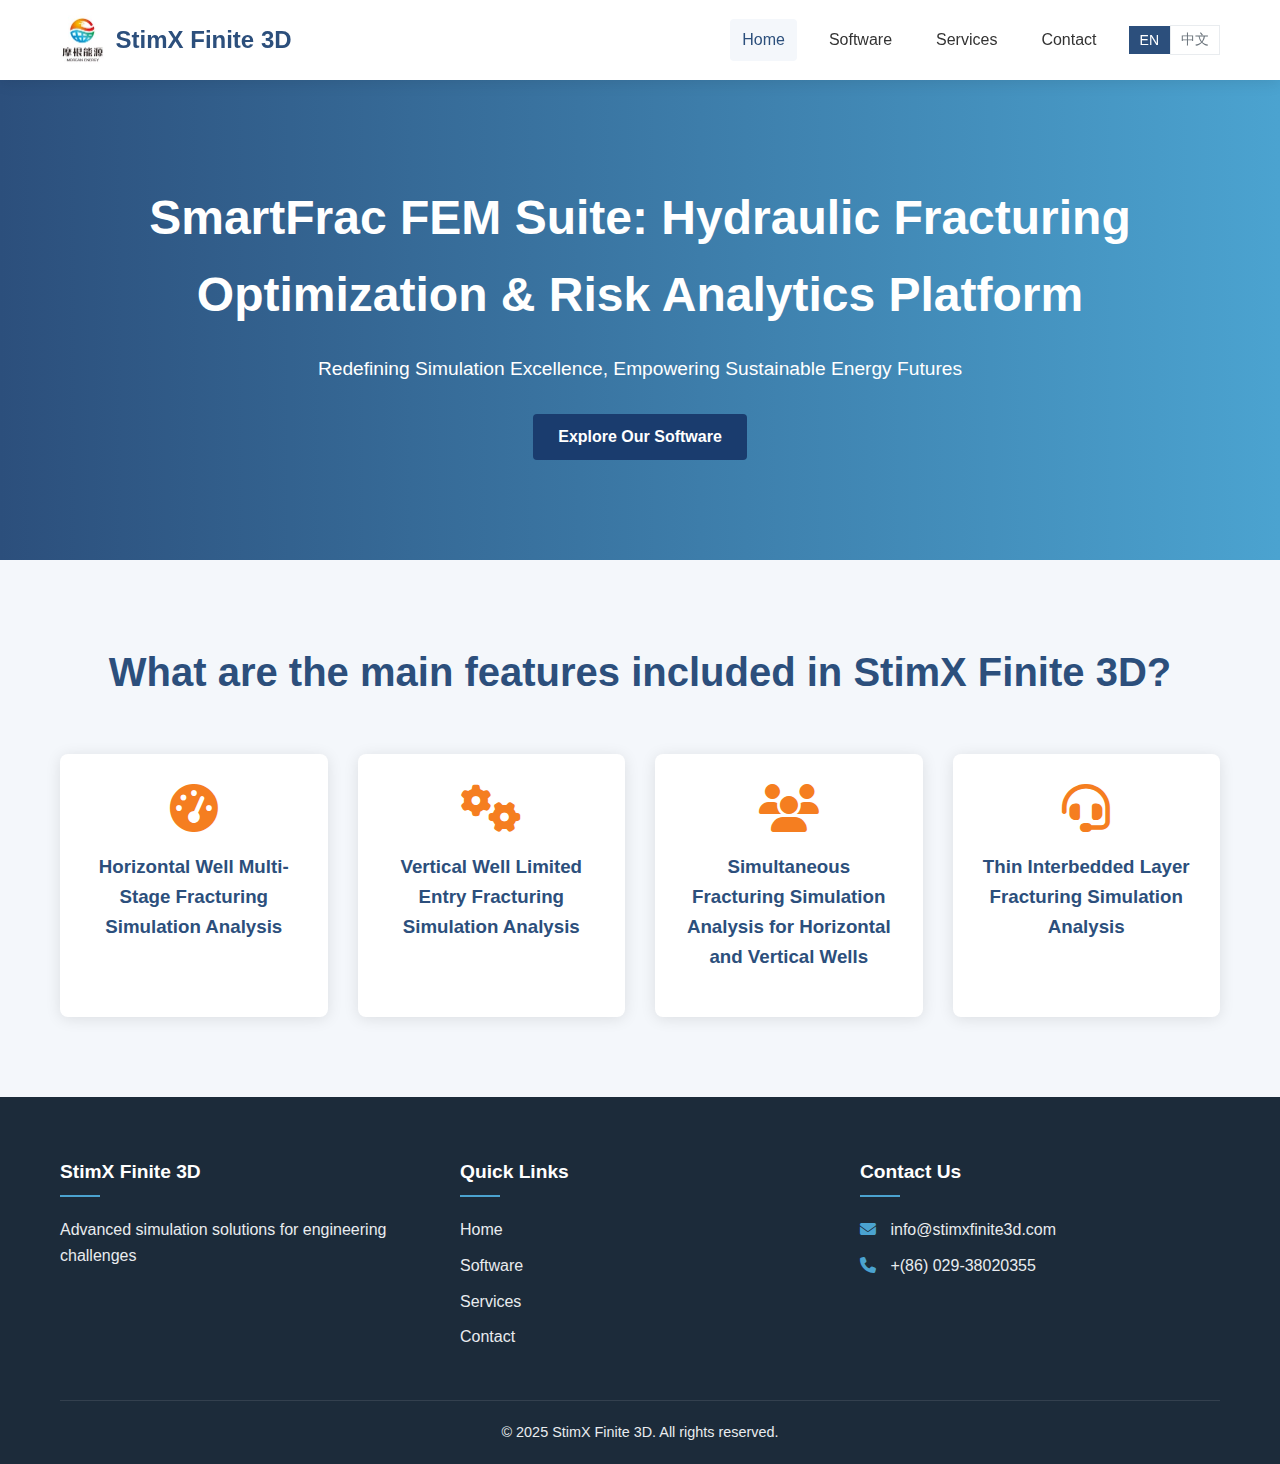
<file: index.html>
<!DOCTYPE html>
<html lang="en">
<head>
    <meta charset="UTF-8">
    <meta name="viewport" content="width=device-width, initial-scale=1.0">
    <title data-lang="en">StimX Finite 3D - Home</title>
    <title data-lang="zh">StimX Finite 3D - 首页</title>
    <link rel="stylesheet" href="css/style.css">
    <link rel="stylesheet" href="https://cdnjs.cloudflare.com/ajax/libs/font-awesome/6.4.0/css/all.min.css">
</head>
<body>
    <header>
        <div class="container">
            <div class="logo">
                <a href="index.html">
                    <img src="images/logo.png" alt="StimX Finite 3D" class="logo-img">
                    <span class="logo-text">StimX Finite 3D</span>
                </a>
            </div>
            <nav>
                <div class="mobile-menu-btn">
                    <i class="fa fa-bars"></i>
                </div>
                <ul class="nav-menu">
                    <li><a href="index.html" class="active" data-lang="en">Home</a><a href="index.html" class="active" data-lang="zh">首页</a></li>
                    <li><a href="software.html" data-lang="en">Software</a><a href="software.html" data-lang="zh">软件</a></li>
                    <li><a href="services.html" data-lang="en">Services</a><a href="services.html" data-lang="zh">服务</a></li>
                    <li><a href="contact.html" data-lang="en">Contact</a><a href="contact.html" data-lang="zh">联系我们</a></li>
                </ul>
                <div class="language-selector">
                    <button id="lang-en" class="lang-btn active">EN</button>
                    <button id="lang-zh" class="lang-btn">中文</button>
                </div>
            </nav>
        </div>
    </header>

    <section class="hero">
        <div class="container">
            <h1 data-lang="en">SmartFrac FEM Suite: Hydraulic Fracturing Optimization & Risk Analytics Platform</h1>
            <h1 data-lang="zh">基于有限元方法的水力压裂优化设计与风险分析系统</h1>
            <p data-lang="en">Redefining Simulation Excellence, Empowering Sustainable Energy Futures</p>
            <p data-lang="zh">智创仿真新维度，赋能能源新未来</p>
            <a href="software.html" class="btn primary-btn" data-lang="en">Explore Our Software</a>
            <a href="software.html" class="btn primary-btn" data-lang="zh">探索我们的软件</a>
        </div>
    </section>

    <section class="features">
        <div class="container">
            <h2 data-lang="en">What are the main features included in StimX Finite 3D?</h2>
            <h2 data-lang="zh">StimX Finite 3D包含哪些主要功能?</h2>
            <div class="feature-grid">
                <div class="feature-card">
                    <i class="fas fa-tachometer-alt"></i>
                    <h3 data-lang="en">Horizontal Well Multi-Stage Fracturing Simulation Analysis</h3>
                    <h3 data-lang="zh">水平井分段压裂模拟分析</h3>
                   
                </div>
                <div class="feature-card">
                    <i class="fas fa-cogs"></i>
                    <h3 data-lang="en">Vertical Well Limited Entry Fracturing Simulation Analysis</h3>
                    <h3 data-lang="zh">直井限流压裂模拟分析</h3>
                 
                </div>
                <div class="feature-card">
                    <i class="fas fa-users"></i>
                    <h3 data-lang="en">Simultaneous Fracturing Simulation Analysis for Horizontal and Vertical Wells</h3>
                    <h3 data-lang="zh">水平井、直井同步压裂模拟分析</h3>
                  
                </div>
                <div class="feature-card">
                    <i class="fas fa-headset"></i>
                    <h3 data-lang="en">Thin Interbedded Layer Fracturing Simulation Analysis</h3>
                    <h3 data-lang="zh">薄互层压裂模拟分析</h3>
                  
                </div>
            </div>
        </div>
    </section>

    <footer>
        <div class="container">
            <div class="footer-content">
                <div class="footer-column">
                    <h4 data-lang="en">StimX Finite 3D</h4>
                    <h4 data-lang="zh">StimX Finite 3D</h4>
                    <p data-lang="en">Advanced simulation solutions for engineering challenges</p>
                    <p data-lang="zh">为工程挑战提供先进的模拟解决方案</p>
                </div>
                <div class="footer-column">
                    <h4 data-lang="en">Quick Links</h4>
                    <h4 data-lang="zh">快速链接</h4>
                    <ul>
                        <li><a href="index.html" data-lang="en">Home</a><a href="index.html" data-lang="zh">首页</a></li>
                        <li><a href="software.html" data-lang="en">Software</a><a href="software.html" data-lang="zh">软件</a></li>
                        <li><a href="services.html" data-lang="en">Services</a><a href="services.html" data-lang="zh">服务</a></li>
                        <li><a href="contact.html" data-lang="en">Contact</a><a href="contact.html" data-lang="zh">联系我们</a></li>
                    </ul>
                </div>
                <div class="footer-column">
                    <h4 data-lang="en">Contact Us</h4>
                    <h4 data-lang="zh">联系我们</h4>
                    <p><i class="fas fa-envelope"></i> info@stimxfinite3d.com</p>
                    <p><i class="fas fa-phone"></i> +(86) 029-38020355</p>
                </div>
            </div>
            <div class="copyright">
                <p data-lang="en">&copy; 2025 StimX Finite 3D. All rights reserved.</p>
                <p data-lang="zh">&copy; 2025 StimX Finite 3D. 保留所有权利，备案号：陕ICP备2022012094号。</p>
            </div>
        </div>
    </footer>

    <script src="js/script.js"></script>
</body>
</html>
</file>
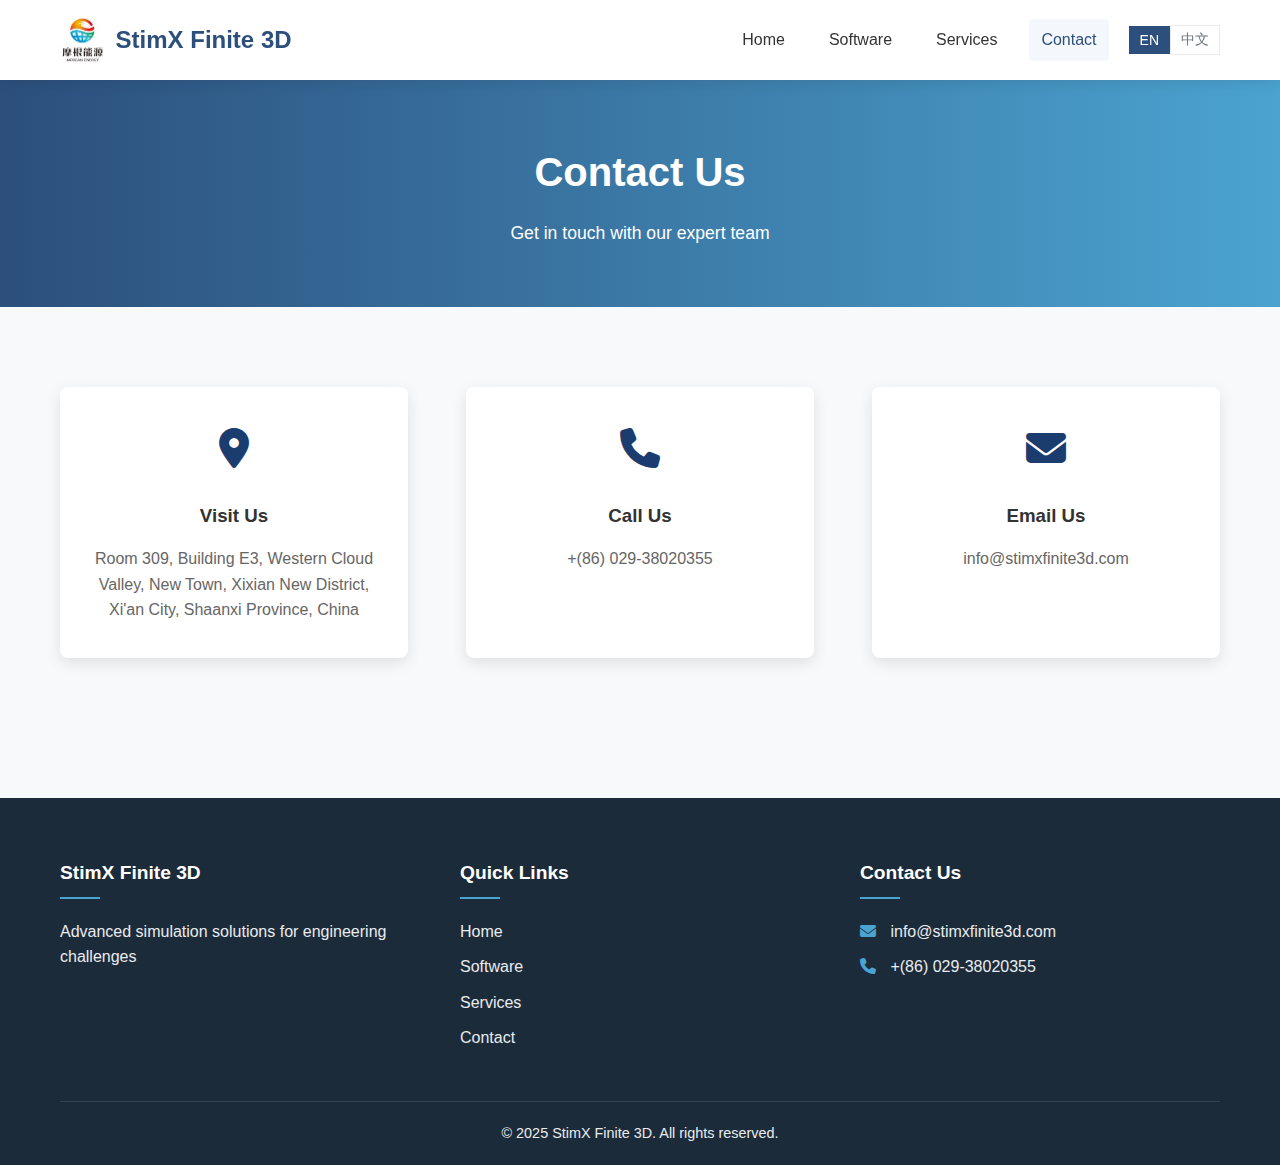
<file: contact.html>
<!DOCTYPE html>
<html lang="en">
<head>
    <meta charset="UTF-8">
    <meta name="viewport" content="width=device-width, initial-scale=1.0">
    <title data-lang="en">StimX Finite 3D - Contact</title>
    <title data-lang="zh">StimX Finite 3D - 联系我们</title>
    <link rel="stylesheet" href="css/style.css">
    <link rel="stylesheet" href="https://cdnjs.cloudflare.com/ajax/libs/font-awesome/6.4.0/css/all.min.css">
</head>
<body>
    <header>
        <div class="container">
            <div class="logo">
                <a href="index.html">
                    <img src="images/logo.png" alt="StimX Finite 3D" class="logo-img">
                    <span class="logo-text">StimX Finite 3D</span>
                </a>
            </div>
            <nav>
                <div class="mobile-menu-btn">
                    <i class="fa fa-bars"></i>
                </div>
                <ul class="nav-menu">
                    <li><a href="index.html" data-lang="en">Home</a><a href="index.html" data-lang="zh">首页</a></li>
                    <li><a href="software.html" data-lang="en">Software</a><a href="software.html" data-lang="zh">软件</a></li>
                    <li><a href="services.html" data-lang="en">Services</a><a href="services.html" data-lang="zh">服务</a></li>
                    <li><a href="contact.html" class="active" data-lang="en">Contact</a><a href="contact.html" class="active" data-lang="zh">联系我们</a></li>
                </ul>
                <div class="language-selector">
                    <button id="lang-en" class="lang-btn active">EN</button>
                    <button id="lang-zh" class="lang-btn">中文</button>
                </div>
            </nav>
        </div>
    </header>

    <section class="page-banner">
        <div class="container">
            <h1 data-lang="en">Contact Us</h1>
            <h1 data-lang="zh">联系我们</h1>
            <p data-lang="en">Get in touch with our expert team</p>
            <p data-lang="zh">与我们的专家团队取得联系</p>
        </div>
    </section>

    <section class="contact-simplified">
        <div class="container">
            <div class="contact-cards">
                <div class="contact-card">
                    <div class="icon">
                        <i class="fas fa-map-marker-alt"></i>
                    </div>
                    <h3 data-lang="en">Visit Us</h3>
                    <h3 data-lang="zh">访问我们</h3>
                    <p data-lang="en">Room 309, Building E3, Western Cloud Valley, New Town, Xixian New District, Xi'an City, Shaanxi Province, China</p>
                    <p data-lang="zh">陕西省西安市西咸新区新城西部云谷E3楼309室</p>
                </div>
                
                <div class="contact-card">
                    <div class="icon">
                        <i class="fas fa-phone"></i>
                    </div>
                    <h3 data-lang="en">Call Us</h3>
                    <h3 data-lang="zh">致电我们</h3>
                    <p>+(86) 029-38020355</p>
                </div>
                
                <div class="contact-card">
                    <div class="icon">
                        <i class="fas fa-envelope"></i>
                    </div>
                    <h3 data-lang="en">Email Us</h3>
                    <h3 data-lang="zh">电邮我们</h3>
                    <p>info@stimxfinite3d.com</p>
                </div>
            </div>
            
            
        </div>
    </section>
    
    

    <footer>
        <div class="container">
            <div class="footer-content">
                <div class="footer-column">
                    <h4 data-lang="en">StimX Finite 3D</h4>
                    <h4 data-lang="zh">StimX Finite 3D</h4>
                    <p data-lang="en">Advanced simulation solutions for engineering challenges</p>
                    <p data-lang="zh">为工程挑战提供先进的模拟解决方案</p>
                </div>
                <div class="footer-column">
                    <h4 data-lang="en">Quick Links</h4>
                    <h4 data-lang="zh">快速链接</h4>
                    <ul>
                        <li><a href="index.html" data-lang="en">Home</a><a href="index.html" data-lang="zh">首页</a></li>
                        <li><a href="software.html" data-lang="en">Software</a><a href="software.html" data-lang="zh">软件</a></li>
                        <li><a href="services.html" data-lang="en">Services</a><a href="services.html" data-lang="zh">服务</a></li>
                        <li><a href="contact.html" data-lang="en">Contact</a><a href="contact.html" data-lang="zh">联系我们</a></li>
                    </ul>
                </div>
                <div class="footer-column">
                    <h4 data-lang="en">Contact Us</h4>
                    <h4 data-lang="zh">联系我们</h4>
                    <p><i class="fas fa-envelope"></i> info@stimxfinite3d.com</p>
                    <p><i class="fas fa-phone"></i> +(86) 029-38020355</p>
                </div>
            </div>
            <div class="copyright">
                <p data-lang="en">&copy; 2025 StimX Finite 3D. All rights reserved.</p>
                <p data-lang="zh">&copy; 2025 StimX Finite 3D. 保留所有权利，备案号：陕ICP备2022012094号。</p>
            </div>
        </div>
    </footer>

    <script src="js/script.js"></script>
</body>
</html>
</file>
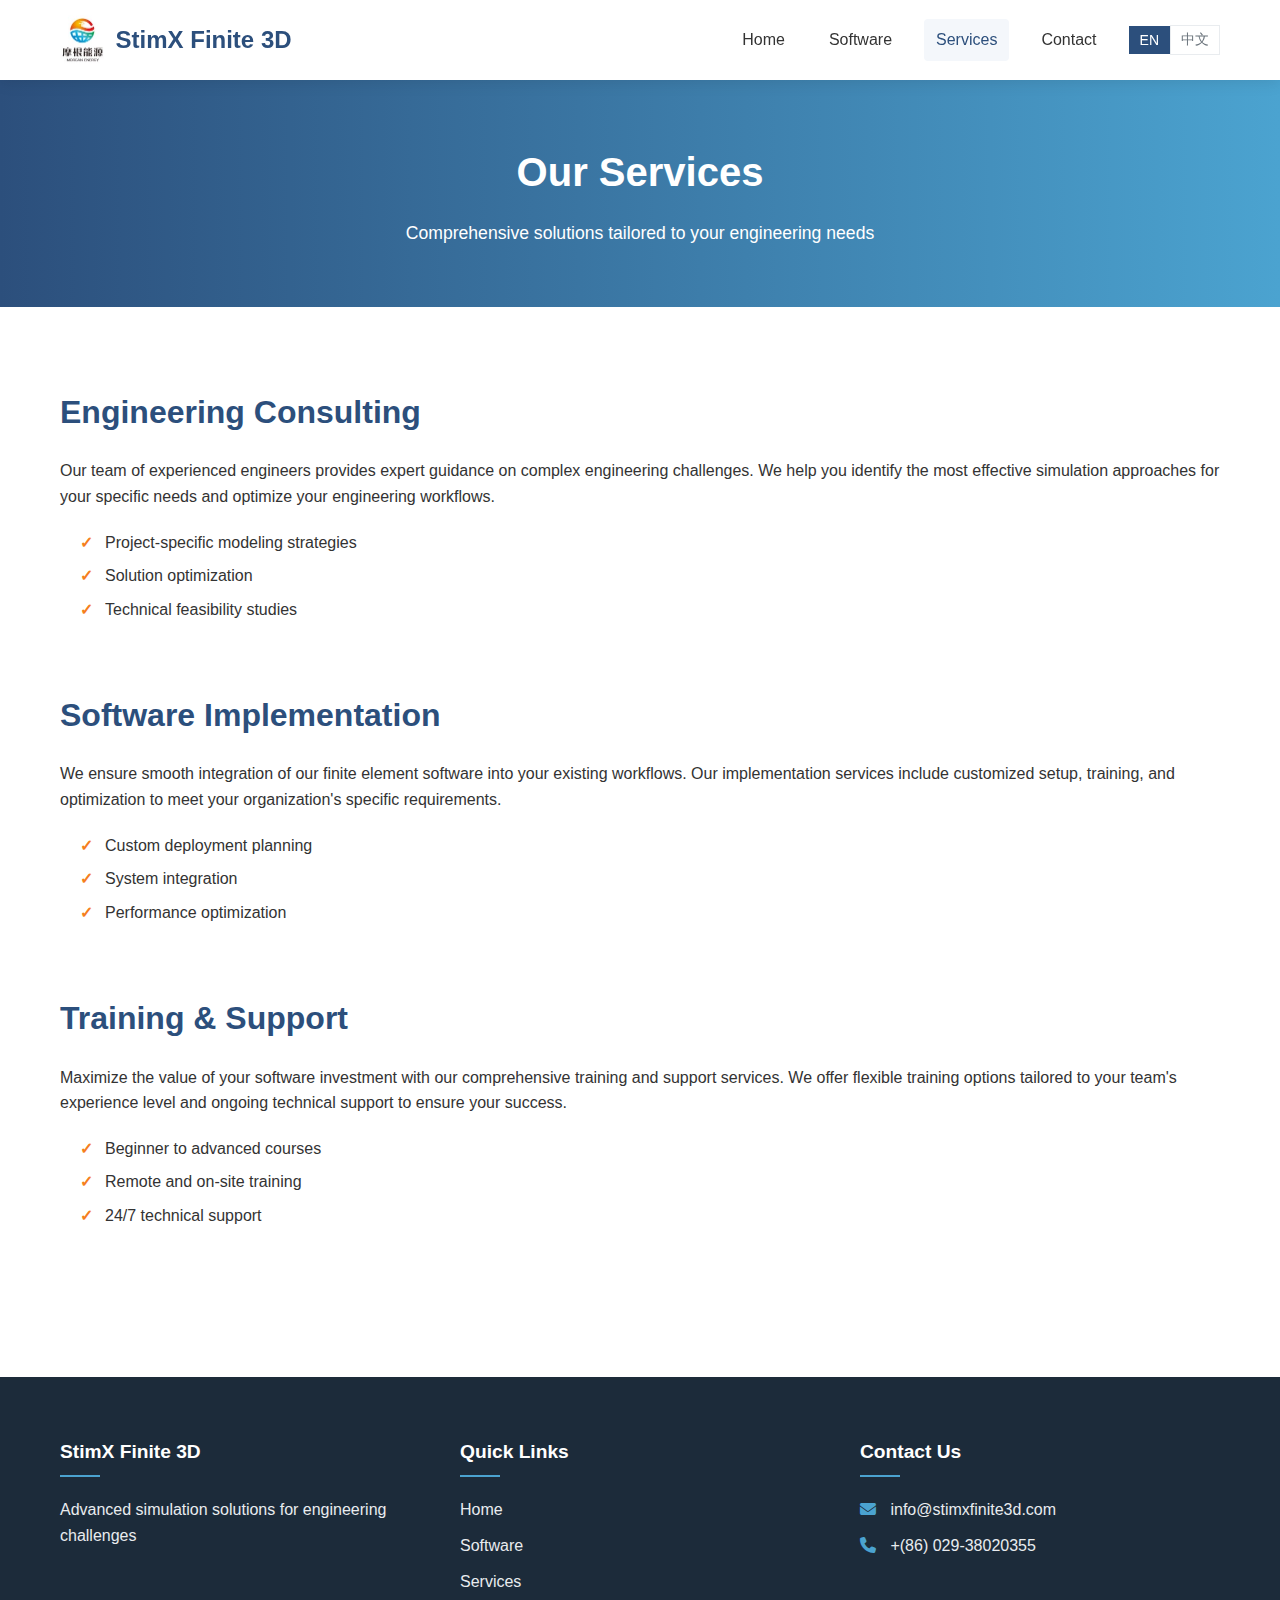
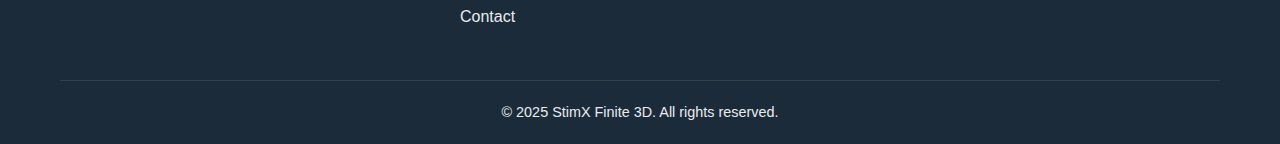
<file: services.html>
<!DOCTYPE html>
<html lang="en">
<head>
    <meta charset="UTF-8">
    <meta name="viewport" content="width=device-width, initial-scale=1.0">
    <title data-lang="en">StimX Finite 3D - Services</title>
    <title data-lang="zh">StimX Finite 3D - 服务</title>
    <link rel="stylesheet" href="css/style.css">
    <link rel="stylesheet" href="https://cdnjs.cloudflare.com/ajax/libs/font-awesome/6.4.0/css/all.min.css">
</head>
<body>
    <header>
        <div class="container">
            <div class="logo">
                <a href="index.html">
                    <img src="images/logo.png" alt="StimX Finite 3D" class="logo-img">
                    <span class="logo-text">StimX Finite 3D</span>
                </a>
            </div>
            <nav>
                <div class="mobile-menu-btn">
                    <i class="fa fa-bars"></i>
                </div>
                <ul class="nav-menu">
                    <li><a href="index.html" data-lang="en">Home</a><a href="index.html" data-lang="zh">首页</a></li>
                    <li><a href="software.html" data-lang="en">Software</a><a href="software.html" data-lang="zh">软件</a></li>
                    <li><a href="services.html" class="active" data-lang="en">Services</a><a href="services.html" class="active" data-lang="zh">服务</a></li>
                    <li><a href="contact.html" data-lang="en">Contact</a><a href="contact.html" data-lang="zh">联系我们</a></li>
                </ul>
                <div class="language-selector">
                    <button id="lang-en" class="lang-btn active">EN</button>
                    <button id="lang-zh" class="lang-btn">中文</button>
                </div>
            </nav>
        </div>
    </header>

    <section class="page-banner">
        <div class="container">
            <h1 data-lang="en">Our Services</h1>
            <h1 data-lang="zh">我们的服务</h1>
            <p data-lang="en">Comprehensive solutions tailored to your engineering needs</p>
            <p data-lang="zh">根据您的工程需求量身定制的全面解决方案</p>
        </div>
    </section>

    <section class="services">
        <div class="container">
            <div class="service-item">
                
                <div class="service-content">
                    <h2 data-lang="en">Engineering Consulting</h2>
                    <h2 data-lang="zh">工程咨询</h2>
                    <p data-lang="en">Our team of experienced engineers provides expert guidance on complex engineering challenges. We help you identify the most effective simulation approaches for your specific needs and optimize your engineering workflows.</p>
                    <p data-lang="zh">我们经验丰富的工程师团队为复杂的工程挑战提供专业指导。我们帮助您确定最适合您特定需求的模拟方法，并优化您的工程工作流程。</p>
                    <ul data-lang="en">
                        <li>Project-specific modeling strategies</li>
                        <li>Solution optimization</li>
                        <li>Technical feasibility studies</li>
                    </ul>
                    <ul data-lang="zh">
                        <li>项目特定建模策略</li>
                        <li>解决方案优化</li>
                        <li>技术可行性研究</li>
                    </ul>
                </div>
            </div>

            <div class="service-item reverse">
               
                <div class="service-content">
                    <h2 data-lang="en">Software Implementation</h2>
                    <h2 data-lang="zh">软件实施</h2>
                    <p data-lang="en">We ensure smooth integration of our finite element software into your existing workflows. Our implementation services include customized setup, training, and optimization to meet your organization's specific requirements.</p>
                    <p data-lang="zh">我们确保将我们的有限元软件顺利集成到您现有的工作流程中。我们的实施服务包括定制设置、培训和优化，以满足您组织的特定要求。</p>
                    <ul data-lang="en">
                        <li>Custom deployment planning</li>
                        <li>System integration</li>
                        <li>Performance optimization</li>
                    </ul>
                    <ul data-lang="zh">
                        <li>定制部署规划</li>
                        <li>系统集成</li>
                        <li>性能优化</li>
                    </ul>
                </div>
            </div>

            <div class="service-item">
               
                <div class="service-content">
                    <h2 data-lang="en">Training & Support</h2>
                    <h2 data-lang="zh">培训与支持</h2>
                    <p data-lang="en">Maximize the value of your software investment with our comprehensive training and support services. We offer flexible training options tailored to your team's experience level and ongoing technical support to ensure your success.</p>
                    <p data-lang="zh">通过我们全面的培训和支持服务，最大化您的软件投资价值。我们提供根据您团队经验水平定制的灵活培训选项，以及持续的技术支持，确保您的成功。</p>
                    <ul data-lang="en">
                        <li>Beginner to advanced courses</li>
                        <li>Remote and on-site training</li>
                        <li>24/7 technical support</li>
                    </ul>
                    <ul data-lang="zh">
                        <li>初级到高级课程</li>
                        <li>远程和现场培训</li>
                        <li>全天候技术支持</li>
                    </ul>
                </div>
            </div>

            
        </div>
    </section>

    <footer>
        <div class="container">
            <div class="footer-content">
                <div class="footer-column">
                    <h4 data-lang="en">StimX Finite 3D</h4>
                    <h4 data-lang="zh">StimX Finite 3D</h4>
                    <p data-lang="en">Advanced simulation solutions for engineering challenges</p>
                    <p data-lang="zh">为工程挑战提供先进的模拟解决方案</p>
                </div>
                <div class="footer-column">
                    <h4 data-lang="en">Quick Links</h4>
                    <h4 data-lang="zh">快速链接</h4>
                    <ul>
                        <li><a href="index.html" data-lang="en">Home</a><a href="index.html" data-lang="zh">首页</a></li>
                        <li><a href="software.html" data-lang="en">Software</a><a href="software.html" data-lang="zh">软件</a></li>
                        <li><a href="services.html" data-lang="en">Services</a><a href="services.html" data-lang="zh">服务</a></li>
                        <li><a href="contact.html" data-lang="en">Contact</a><a href="contact.html" data-lang="zh">联系我们</a></li>
                    </ul>
                </div>
                <div class="footer-column">
                    <h4 data-lang="en">Contact Us</h4>
                    <h4 data-lang="zh">联系我们</h4>
                    <p><i class="fas fa-envelope"></i> info@stimxfinite3d.com</p>
                    <p><i class="fas fa-phone"></i> +(86) 029-38020355</p>
                </div>
            </div>
            <div class="copyright">
                <p data-lang="en">&copy; 2025 StimX Finite 3D. All rights reserved.</p>
                <p data-lang="zh">&copy; 2025 StimX Finite 3D. 保留所有权利，备案号：陕ICP备2022012094号。</p>
            </div>
        </div>
    </footer>

    <script src="js/script.js"></script>
</body>
</html>
</file>
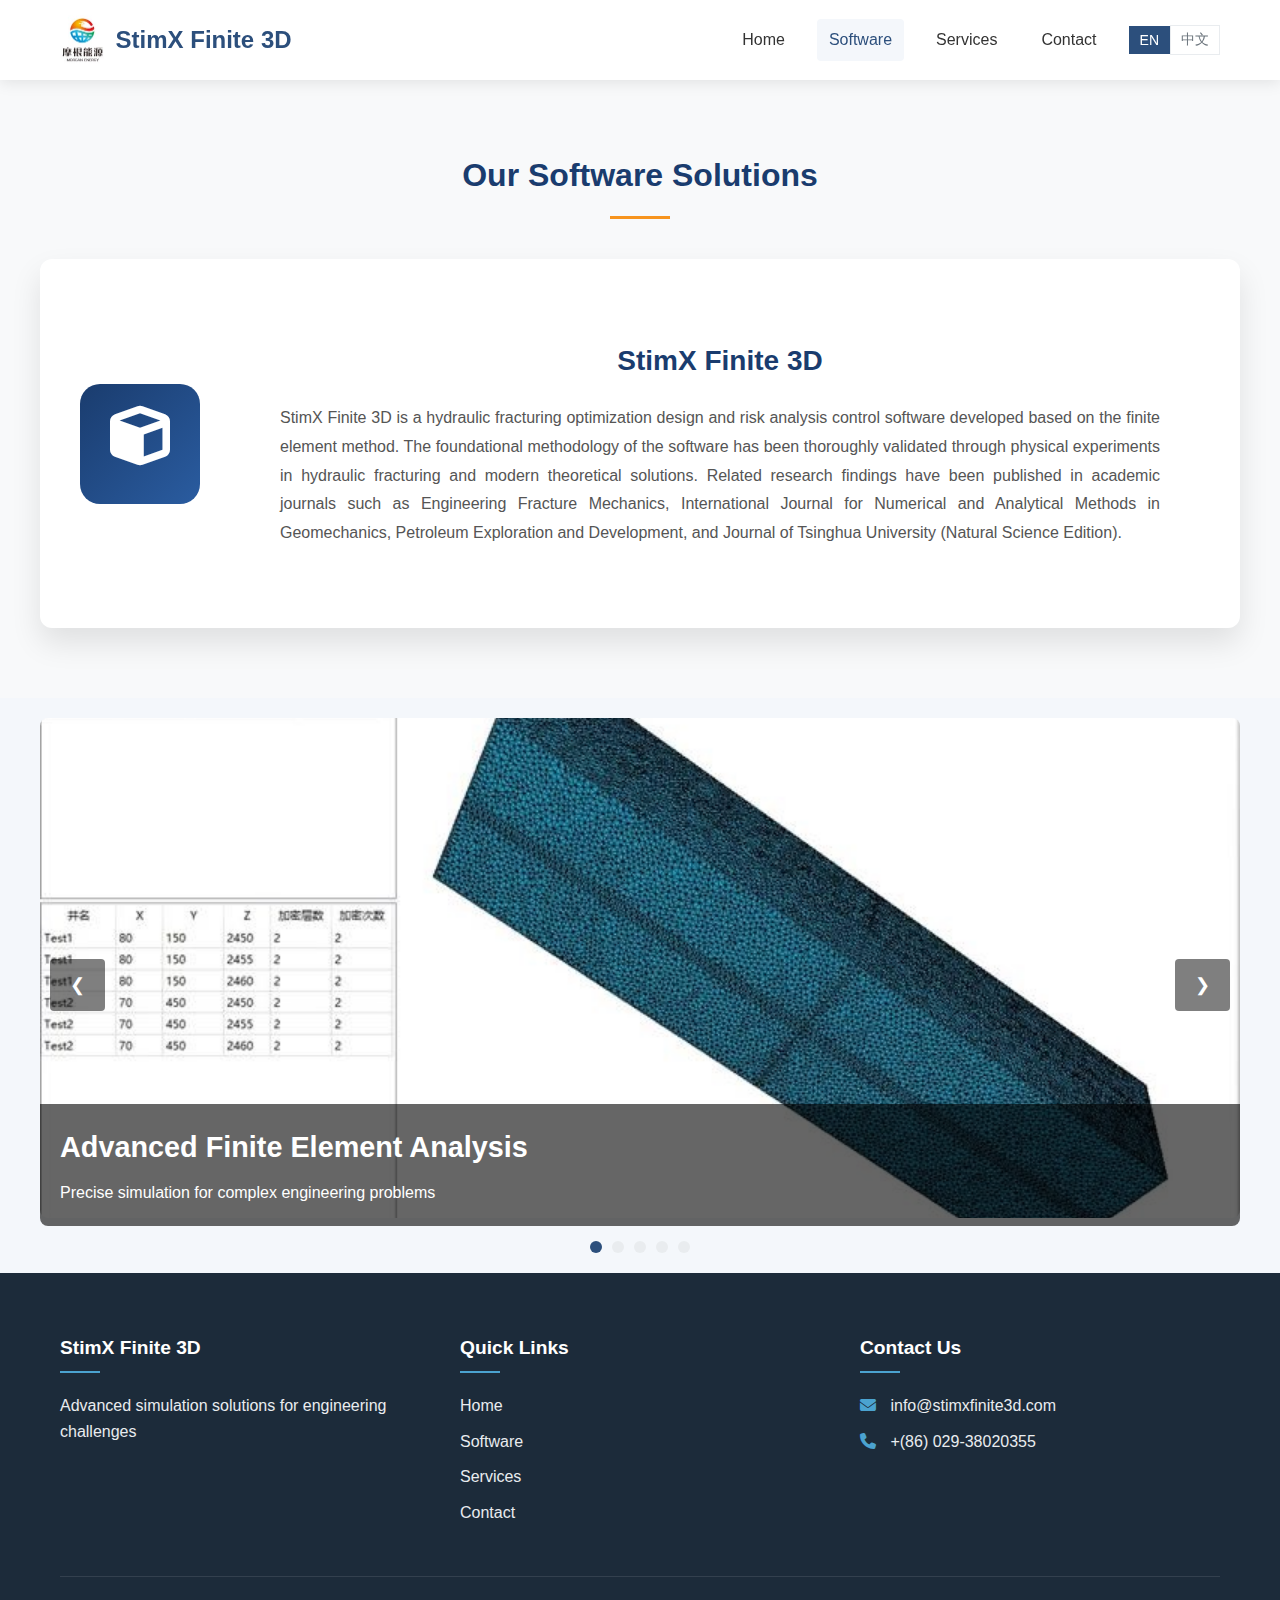
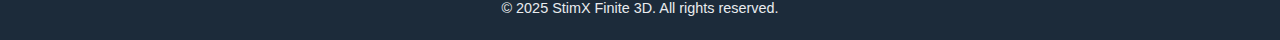
<file: software.html>
<!DOCTYPE html>
<html lang="en">
<head>
    <meta charset="UTF-8">
    <meta name="viewport" content="width=device-width, initial-scale=1.0">
    <title data-lang="en">StimX Finite 3D - Software</title>
    <title data-lang="zh">StimX Finite 3D - 软件</title>
    <link rel="stylesheet" href="css/style.css">
    <link rel="stylesheet" href="https://cdnjs.cloudflare.com/ajax/libs/font-awesome/6.4.0/css/all.min.css">
</head>
<body>
    <header>
        <div class="container">
            <div class="logo">
                <a href="index.html">
                    <img src="images/logo.png" alt="StimX Finite 3D" class="logo-img">
                    <span class="logo-text">StimX Finite 3D</span>
                </a>
            </div>
            <nav>
                <div class="mobile-menu-btn">
                    <i class="fa fa-bars"></i>
                </div>
                <ul class="nav-menu">
                    <li><a href="index.html" data-lang="en">Home</a><a href="index.html" data-lang="zh">首页</a></li>
                    <li><a href="software.html" class="active" data-lang="en">Software</a><a href="software.html" class="active" data-lang="zh">软件</a></li>
                    <li><a href="services.html" data-lang="en">Services</a><a href="services.html" data-lang="zh">服务</a></li>
                    <li><a href="contact.html" data-lang="en">Contact</a><a href="contact.html" data-lang="zh">联系我们</a></li>
                </ul>
                <div class="language-selector">
                    <button id="lang-en" class="lang-btn active">EN</button>
                    <button id="lang-zh" class="lang-btn">中文</button>
                </div>
            </nav>
        </div>
    </header>
    <section class="software-info">
        <div class="container">
            <h2 data-lang="en">Our Software Solutions</h2>
            <h2 data-lang="zh">我们的软件解决方案</h2>
            <div class="software-grid single-card">
                <div class="software-card">
                    <div class="software-icon">
                        <i class="fas fa-cube"></i>
                    </div>
                    <div class="software-content">
                        <h3 data-lang="en">StimX Finite 3D</h3>
                        <h3 data-lang="zh">StimX Finite 3D</h3>
                        <p data-lang="en">StimX Finite 3D is a hydraulic fracturing optimization design and risk analysis control software developed based on the finite element method. The foundational methodology of the software has been thoroughly validated through physical experiments in hydraulic fracturing and modern theoretical solutions. Related research findings have been published in academic journals such as Engineering Fracture Mechanics, International Journal for Numerical and Analytical Methods in Geomechanics, Petroleum Exploration and Development, and Journal of Tsinghua University (Natural Science Edition).</p>
                        <p data-lang="zh">StimXFinite3D是以有限元方法为基础开发的水力压裂优化设计和风险分析控制软件。软件基础方法充分得到水力压裂物理实验和现代理论解的验证，相关研究成果发表在《Engineering Fracture Mechanics》、《International Journal for Numerical and Analytical Methods in Geomechanics》、《石油勘探与开发》和《清华大学学报(自然科学版)》等学术期刊上。</p>
                    </div>
                </div>
            </div>
        </div>
    </section>
    
    <section class="image-carousel">
        <div class="carousel-container">
            <div class="carousel-slides">
                <div class="carousel-slide active">
                    <img src="images/slide1.jpg" alt="Finite Element Analysis">
                    <div class="slide-caption">
                        <h2 data-lang="en">Advanced Finite Element Analysis</h2>
                        <h2 data-lang="zh">先进的有限元分析</h2>
                        <p data-lang="en">Precise simulation for complex engineering problems</p>
                        <p data-lang="zh">为复杂工程问题提供精确模拟</p>
                    </div>
                </div>
                <div class="carousel-slide">
                    <img src="images/slide2.jpg" alt="3D Modeling">
                    <div class="slide-caption">
                        <h2 data-lang="en">Powerful 3D Modeling</h2>
                        <h2 data-lang="zh">强大的三维建模</h2>
                        <p data-lang="en">Create and manipulate complex 3D structures</p>
                        <p data-lang="zh">创建和操作复杂的三维结构</p>
                    </div>
                </div>
                <div class="carousel-slide">
                    <img src="images/slide3.jpg" alt="Data Visualization">
                    <div class="slide-caption">
                        <h2 data-lang="en">Comprehensive Data Visualization</h2>
                        <h2 data-lang="zh">全面的数据可视化</h2>
                        <p data-lang="en">Transform complex data into actionable insights</p>
                        <p data-lang="zh">将复杂数据转化为可操作的见解</p>
                    </div>
                </div>
                <div class="carousel-slide">
                    <img src="images/slide4.jpg" alt="Multi-physics Simulation">
                    <div class="slide-caption">
                        <h2 data-lang="en">Multi-physics Simulation</h2>
                        <h2 data-lang="zh">多物理场模拟</h2>
                        <p data-lang="en">Simulate multiple physical phenomena simultaneously</p>
                        <p data-lang="zh">同时模拟多种物理现象</p>
                    </div>
                </div>
                <div class="carousel-slide">
                    <img src="images/slide5.jpg" alt="Cloud Integration">
                    <div class="slide-caption">
                        <h2 data-lang="en">Cloud Integration</h2>
                        <h2 data-lang="zh">云集成</h2>
                        <p data-lang="en">Access your simulations anywhere, anytime</p>
                        <p data-lang="zh">随时随地访问您的模拟</p>
                    </div>
                </div>
            </div>
            <button class="carousel-btn prev">&#10094;</button>
            <button class="carousel-btn next">&#10095;</button>
            <div class="carousel-dots">
                <span class="dot active" data-slide="0"></span>
                <span class="dot" data-slide="1"></span>
                <span class="dot" data-slide="2"></span>
                <span class="dot" data-slide="3"></span>
                <span class="dot" data-slide="4"></span>
            </div>
        </div>
    </section>

    <footer>
        <div class="container">
            <div class="footer-content">
                <div class="footer-column">
                    <h4 data-lang="en">StimX Finite 3D</h4>
                    <h4 data-lang="zh">StimX Finite 3D</h4>
                    <p data-lang="en">Advanced simulation solutions for engineering challenges</p>
                    <p data-lang="zh">为工程挑战提供先进的模拟解决方案</p>
                </div>
                <div class="footer-column">
                    <h4 data-lang="en">Quick Links</h4>
                    <h4 data-lang="zh">快速链接</h4>
                    <ul>
                        <li><a href="index.html" data-lang="en">Home</a><a href="index.html" data-lang="zh">首页</a></li>
                        <li><a href="software.html" data-lang="en">Software</a><a href="software.html" data-lang="zh">软件</a></li>
                        <li><a href="services.html" data-lang="en">Services</a><a href="services.html" data-lang="zh">服务</a></li>
                        <li><a href="contact.html" data-lang="en">Contact</a><a href="contact.html" data-lang="zh">联系我们</a></li>
                    </ul>
                </div>
                <div class="footer-column">
                    <h4 data-lang="en">Contact Us</h4>
                    <h4 data-lang="zh">联系我们</h4>
                    <p><i class="fas fa-envelope"></i> info@stimxfinite3d.com</p>
                    <p><i class="fas fa-phone"></i> +(86) 029-38020355</p>
                </div>
            </div>
            <div class="copyright">
                <p data-lang="en">&copy; 2025 StimX Finite 3D. All rights reserved.</p>
                <p data-lang="zh">&copy; 2025 StimX Finite 3D. 保留所有权利，备案号：陕ICP备2022012094号。</p>
            </div>
        </div>
    </footer>

    <script src="js/script.js"></script>
</body>
</html>
</file>
<file: css/style.css>
/* Global Styles */
:root {
    --primary-color: #2c4f7c;
    --secondary-color: #4ba3d0;
    --accent-color: #f57e20;
    --dark-color: #1c2b3a;
    --light-color: #f4f7fb;
    --text-color: #333333;
    --gray-color: #6c757d;
    --light-gray: #e9ecef;
    --white: #ffffff;
    --shadow: 0 2px 15px rgba(0, 0, 0, 0.1);
  }
  
  * {
    margin: 0;
    padding: 0;
    box-sizing: border-box;
  }
  
  body {
    font-family: 'Segoe UI', Tahoma, Geneva, Verdana, sans-serif;
    line-height: 1.6;
    color: var(--text-color);
    background-color: var(--white);
  }
  
  .container {
    width: 100%;
    max-width: 1200px;
    margin: 0 auto;
    padding: 0 20px;
  }
  
  a {
    text-decoration: none;
    color: var(--primary-color);
  }
  
  ul {
    list-style: none;
  }
  
  img {
    max-width: 100%;
  }
  
  .btn {
    display: inline-block;
    padding: 10px 25px;
    border-radius: 4px;
    transition: all 0.3s ease;
    font-weight: 600;
    cursor: pointer;
    text-align: center;
    border: none;
  }
  
  .primary-btn {
    background-color: var(--primary-color);
    color: var(--white);
  }
  
  .primary-btn:hover {
    background-color: var(--dark-color);
  }
  
  .secondary-btn {
    background-color: var(--secondary-color);
    color: var(--white);
  }
  
  .secondary-btn:hover {
    background-color: var(--primary-color);
  }
  
  /* Language Selection */
  [data-lang] {
    display: none;
  }
  
  .lang-active {
    display: block !important;
  }
  
  a[data-lang].lang-active {
    display: inline-block !important;
  }
  
  .language-selector {
    display: flex;
    align-items: center;
  }
  
  .lang-btn {
    background: none;
    border: 1px solid var(--light-gray);
    color: var(--gray-color);
    padding: 5px 10px;
    cursor: pointer;
    font-size: 14px;
  }
  
  .lang-btn.active {
    background-color: var(--primary-color);
    color: var(--white);
    border-color: var(--primary-color);
  }
  
  /* Header */
  header {
    background-color: var(--white);
    box-shadow: var(--shadow);
    position: sticky;
    top: 0;
    width: 100%;
    z-index: 1000;
  }
  
  header .container {
    display: flex;
    justify-content: space-between;
    align-items: center;
    padding: 15px 20px;
  }
  
  .logo {
    display: flex;
    align-items: center;
  }
  
  .logo a {
    display: flex;
    align-items: center;
    color: var(--primary-color);
  }
  
  .logo-img {
    height: 50px;
    margin-right: 10px;
  }
  
  .logo-text {
    font-size: 24px;
    font-weight: 700;
  }
  
  nav {
    display: flex;
    align-items: center;
  }
  
  .nav-menu {
    display: flex;
    gap: 20px;
  }
  
  .nav-menu li a {
    color: var(--text-color);
    font-weight: 500;
    padding: 8px 12px;
    border-radius: 4px;
    transition: all 0.3s ease;
  }
  
  .nav-menu li a:hover, .nav-menu li a.active {
    color: var(--primary-color);
    background-color: var(--light-color);
  }
  
  .mobile-menu-btn {
    display: none;
    color: var(--primary-color);
    font-size: 24px;
    cursor: pointer;
  }
  
  /* Hero Section */
  .hero {
    background: linear-gradient(to right, var(--primary-color), var(--secondary-color));
    color: var(--white);
    padding: 100px 0;
    text-align: center;
  }
  
  .hero h1 {
    font-size: 3rem;
    margin-bottom: 20px;
  }
  
  .hero p {
    font-size: 1.2rem;
    margin-bottom: 30px;
    max-width: 800px;
    margin-left: auto;
    margin-right: auto;
  }
  
  /* Features Section */
  .features {
    padding: 80px 0;
    background-color: var(--light-color);
  }
  
  .features h2 {
    text-align: center;
    margin-bottom: 50px;
    color: var(--primary-color);
    font-size: 2.5rem;
  }
  
  .feature-grid {
    display: grid;
    grid-template-columns: repeat(auto-fill, minmax(250px, 1fr));
    gap: 30px;
  }
  
  .feature-card {
    background-color: var(--white);
    padding: 30px;
    border-radius: 8px;
    box-shadow: var(--shadow);
    text-align: center;
    transition: transform 0.3s ease;
  }
  
  .feature-card:hover {
    transform: translateY(-10px);
  }
  
  .feature-card i {
    font-size: 3rem;
    color: var(--accent-color);
    margin-bottom: 20px;
  }
  
  .feature-card h3 {
    color: var(--primary-color);
    margin-bottom: 15px;
  }
  
  /* Page Banner */
  .page-banner {
    background: linear-gradient(to right, var(--primary-color), var(--secondary-color));
    color: var(--white);
    padding: 60px 0;
    text-align: center;
  }
  
  .page-banner h1 {
    font-size: 2.5rem;
    margin-bottom: 15px;
  }
  
  .page-banner p {
    font-size: 1.1rem;
  }
  
  /* Image Carousel */
  .image-carousel {
    padding: 20px 0;
    background-color: var(--light-color);
    overflow: hidden; /* Ensure no horizontal scroll */
  }
  
  .carousel-container {
    position: relative;
    max-width: 1200px;
    margin: 0 auto;
    overflow: hidden;
    /* No padding here makes it the full 1200px width */
  }
  
  .carousel-slides {
    display: flex;
    transition: transform 0.5s ease-in-out;
  }
  
  .carousel-slide {
    min-width: 100%;
    position: relative;
    display: none;
  }
  
  .carousel-slide.active {
    display: block;
  }
  
  .carousel-slide img {
    width: 100%;
    height: 500px;
    object-fit: cover;
    border-radius: 8px;
  }
  
  .slide-caption {
    position: absolute;
    bottom: 0;
    width: 100%;
    padding: 20px;
    background: rgba(0, 0, 0, 0.6);
    color: var(--white);
    border-bottom-left-radius: 8px;
    border-bottom-right-radius: 8px;
  }
  
  .slide-caption h2 {
    font-size: 1.8rem;
    margin-bottom: 10px;
  }
  
  .carousel-btn {
    position: absolute;
    top: 50%;
    transform: translateY(-50%);
    background-color: rgba(0, 0, 0, 0.5);
    color: var(--white);
    border: none;
    padding: 15px 20px;
    cursor: pointer;
    border-radius: 4px;
    font-size: 18px;
    z-index: 10;
  }
  
  .carousel-btn:hover {
    background-color: rgba(0, 0, 0, 0.8);
  }
  
  .carousel-btn.prev {
    left: 10px;
  }
  
  .carousel-btn.next {
    right: 10px;
  }
  
  .carousel-dots {
    display: flex;
    justify-content: center;
    margin-top: 15px;
  }
  
  .dot {
    width: 12px;
    height: 12px;
    background-color: var(--light-gray);
    border-radius: 50%;
    margin: 0 5px;
    cursor: pointer;
  }
  
  .dot.active {
    background-color: var(--primary-color);
  }
  
  /* Software Section */
  .software-info {
    padding: 70px 0;
    background-color: #f8f9fa;
    overflow: hidden; /* Ensure no horizontal scroll */
  }
  
  .software-info .container {
    max-width: 100%;
    width: 100%;
    padding-left: 0;
    padding-right: 0;
  }
  
  .software-info h2 {
    text-align: center;
    margin-bottom: 40px;
    color: #1a3c6e;
    font-size: 32px;
    position: relative;
    max-width: 1200px;
    margin-left: auto;
    margin-right: auto;
    padding: 0 20px;
  }
  
  .software-info h2:after {
    content: '';
    display: block;
    width: 60px;
    height: 3px;
    background-color: #f7941d;
    margin: 15px auto 0;
  }
  
  .software-grid {
    display: flex;
    flex-wrap: wrap;
    justify-content: space-between;
    gap: 30px;
    margin-top: 40px;
    max-width: 1200px;
    margin-left: auto;
    margin-right: auto;
    padding: 0; /* Remove padding to match carousel width exactly */
  }
  
  .software-grid.single-card {
    display: flex;
    justify-content: center;
  }
  
  .software-grid.single-card .software-card {
    max-width: 1200px; /* Match carousel width exactly */
    width: 100%;
    display: flex;
    flex-direction: row;
    align-items: center;
    padding: 40px;
    box-sizing: border-box; /* Ensure padding is included in width */
  }
  
  .software-icon {
    flex: 0 0 120px;
    height: 120px;
    background: linear-gradient(135deg, #1a3c6e 0%, #2a5ca0 100%);
    color: white;
    border-radius: 20px;
    display: flex;
    align-items: center;
    justify-content: center;
    margin-right: 40px;
    padding: 30px;
    text-align: center;
  }
  
  .software-icon i {
    font-size: 60px;
    margin-bottom: 15px;
  }
  
  .software-content {
    flex: 1;
    padding: 40px;
  }
  
  .software-card {
    width: 100%;
    background-color: #ffffff;
    border-radius: 12px;
    box-shadow: 0 15px 30px rgba(0, 0, 0, 0.1);
    overflow: hidden;
    transition: transform 0.3s ease, box-shadow 0.3s ease;
    padding: 0;
    display: flex;
    flex-direction: column;
  }
  
  .software-card:hover {
    transform: translateY(-5px);
    box-shadow: 0 20px 40px rgba(0, 0, 0, 0.15);
  }
  
  .software-card:hover {
    transform: translateY(-10px);
    box-shadow: 0 15px 40px rgba(0, 0, 0, 0.15);
  }
  
  .software-card h3 {
    color: #1a3c6e;
    font-size: 28px;
    margin-bottom: 20px;
    text-align: center;
  }
  
  .software-card p {
    color: #555;
    margin-bottom: 25px;
    line-height: 1.6;
    text-align: justify;
  }
  
  .software-content h3 {
    color: #1a3c6e;
    font-size: 28px;
    margin-bottom: 20px;
    text-align: center;
  }
  
  .software-content p {
    color: #555;
    line-height: 1.8;
    margin-bottom: 0;
    text-align: justify;
  }
  
  .software-features {
    margin: 25px 0;
  }
  
  .feature-item {
    display: flex;
    align-items: center;
    margin-bottom: 10px;
  }
  
  .feature-item i {
    color: #f7941d;
    margin-right: 10px;
    font-size: 16px;
  }
  
  .card-actions {
    display: flex;
    gap: 15px;
    margin-top: 25px;
  }
  
  .primary-btn {
    background-color: #1a3c6e;
    color: white;
  }
  
  .primary-btn:hover {
    background-color: #152f57;
  }
  
  .secondary-btn {
    background-color: #f7941d;
    color: white;
  }
  
  .secondary-btn:hover {
    background-color: #e58412;
  }
  
  /* Responsive adjustments */
  @media (max-width: 768px) {
    .software-grid.single-card .software-card {
        flex-direction: column;
        padding: 30px;
    }
    
    .software-icon {
        margin-right: 0;
        margin-bottom: 20px;
    }
    
    .card-actions {
        flex-direction: column;
    }
    
    .card-actions a {
        width: 100%;
        text-align: center;
    }
    
    .software-info {
        padding: 50px 0;
    }
    
    .software-content {
        padding: 25px;
    }
  }
  
  /* Services Section */
  .services {
    padding: 80px 0;
    background-color: var(--white);
  }
  
  .service-item {
    display: flex;
    margin-bottom: 60px;
    gap: 40px;
  }
  
  .service-item.reverse {
    flex-direction: row-reverse;
  }
  
  .service-image {
    flex: 1;
  }
  
  .service-image img {
    width: 100%;
    border-radius: 8px;
    box-shadow: var(--shadow);
    height: 100%;
    object-fit: cover;
  }
  
  .service-content {
    flex: 1;
  }
  
  .service-content h2 {
    color: var(--primary-color);
    margin-bottom: 20px;
    font-size: 2rem;
  }
  
  .service-content p {
    margin-bottom: 20px;
  }
  
  .service-content ul {
    margin-left: 20px;
  }
  
  .service-content ul li {
    margin-bottom: 8px;
    position: relative;
    padding-left: 25px;
  }
  
  .service-content ul li:before {
    content: "✓";
    color: var(--accent-color);
    position: absolute;
    left: 0;
    font-weight: bold;
  }
  
  /* Contact Section */
  .contact-content {
    padding: 80px 0;
    background-color: var(--light-color);
  }
  
  .contact-grid {
    display: grid;
    grid-template-columns: 1fr 2fr;
    gap: 40px;
  }
  
  .contact-info {
    background-color: var(--white);
    padding: 30px;
    border-radius: 8px;
    box-shadow: var(--shadow);
  }
  
  .contact-info h2 {
    color: var(--primary-color);
    margin-bottom: 30px;
    font-size: 1.8rem;
  }
  
  .info-item {
    display: flex;
    margin-bottom: 25px;
  }
  
  .info-item i {
    font-size: 1.5rem;
    color: var(--accent-color);
    margin-right: 15px;
    margin-top: 3px;
  }
  
  .info-item h3 {
    margin-bottom: 8px;
    color: var (--primary-color);
  }
  
  .social-media {
    margin-top: 40px;
  }
  
  .social-media h3 {
    margin-bottom: 15px;
    color: var(--primary-color);
  }
  
  .social-icons {
    display: flex;
    gap: 15px;
  }
  
  .social-icons a {
    width: 40px;
    height: 40px;
    border-radius: 50%;
    background-color: var(--light-color);
    display: flex;
    align-items: center;
    justify-content: center;
    transition: all 0.3s ease;
  }
  
  .social-icons a:hover {
    background-color: var(--primary-color);
    color: var(--white);
  }
  
  .contact-form {
    background-color: var(--white);
    padding: 30px;
    border-radius: 8px;
    box-shadow: var(--shadow);
  }
  
  .contact-form h2 {
    color: var(--primary-color);
    margin-bottom: 30px;
    font-size: 1.8rem;
  }
  
  .form-group {
    margin-bottom: 20px;
  }
  
  .form-group label {
    display: block;
    margin-bottom: 8px;
    font-weight: 600;
  }
  
  .form-group input,
  .form-group textarea {
    width: 100%;
    padding: 12px;
    border: 1px solid var(--light-gray);
    border-radius: 4px;
    font-family: inherit;
    font-size: 1rem;
  }
  
  .form-group input:focus,
  .form-group textarea:focus {
    outline: none;
    border-color: var(--secondary-color);
  }
  
  .map-section {
    padding: 80px 0;
  }
  
  .map-section h2 {
    text-align: center;
    margin-bottom: 30px;
    color: var(--primary-color);
    font-size: 2rem;
  }
  
  .map-container {
    border-radius: 8px;
    overflow: hidden;
    box-shadow: var(--shadow);
  }
  
  /* Contact Simplified Section */
  .contact-simplified {
    padding: 80px 0;
    background-color: #f8f9fa;
  }
  
  .contact-cards {
    display: flex;
    justify-content: space-between;
    flex-wrap: wrap;
    margin-bottom: 60px;
  }
  
  .contact-card {
    flex: 0 0 30%;
    background-color: #fff;
    border-radius: 8px;
    padding: 30px;
    text-align: center;
    box-shadow: 0 5px 15px rgba(0, 0, 0, 0.1);
    transition: all 0.3s ease;
  }
  
  .contact-card:hover {
    transform: translateY(-10px);
    box-shadow: 0 10px 25px rgba(0, 0, 0, 0.15);
  }
  
  .contact-card .icon {
    font-size: 2.5rem;
    color: #1a3c6e;
    margin-bottom: 20px;
  }
  
  .contact-card h3 {
    color: #333;
    margin-bottom: 15px;
  }
  
  .contact-card p {
    color: #666;
    margin-bottom: 5px;
  }
  
  .social-connect {
    text-align: center;
    margin-top: 40px;
  }
  
  .social-connect h2 {
    margin-bottom: 30px;
    color: #1a3c6e;
  }
  
  .social-icons-large {
    display: flex;
    justify-content: center;
    gap: 30px;
  }
  
  .social-icon {
    display: flex;
    align-items: center;
    justify-content: center;
    width: 60px;
    height: 60px;
    border-radius: 50%;
    background-color: #1a3c6e;
    color: white;
    font-size: 24px;
    transition: all 0.3s ease;
  }
  
  .social-icon:hover {
    background-color: #f7941d;
    transform: translateY(-5px);
  }
  
  /* Map Section */
  .map-section {
    padding: 60px 0 80px;
  }
  
  .map-section h2 {
    text-align: center;
    margin-bottom: 30px;
    color: #1a3c6e;
  }
  
  .map-container {
    height: 400px;
    border-radius: 8px;
    overflow: hidden;
    box-shadow: 0 5px 15px rgba(0, 0, 0, 0.1);
  }
  
  .map-placeholder {
    width: 100%;
    height: 100%;
    object-fit: cover;
  }
  
  /* Responsive styles */
  @media (max-width: 992px) {
    .contact-card {
      flex: 0 0 45%;
      margin-bottom: 30px;
    }
  }
  
  @media (max-width: 768px) {
    .contact-card {
      flex: 0 0 100%;
    }
    
    .social-icons-large {
      gap: 15px;
    }
    
    .social-icon {
      width: 50px;
      height: 50px;
      font-size: 20px;
    }
  }
  
  /* Footer */
  footer {
    background-color: var(--dark-color);
    color: var(--white);
    padding: 60px 0 20px;
  }
  
  .footer-content {
    display: grid;
    grid-template-columns: repeat(auto-fit, minmax(200px, 1fr));
    gap: 40px;
    margin-bottom: 40px;
  }
  
  .footer-column h4 {
    margin-bottom: 20px;
    font-size: 1.2rem;
    position: relative;
    padding-bottom: 10px;
  }
  
  .footer-column h4:after {
    content: '';
    position: absolute;
    left: 0;
    bottom: 0;
    width: 40px;
    height: 2px;
    background-color: var(--secondary-color);
  }
  
  .footer-column ul li {
    margin-bottom: 10px;
  }
  
  .footer-column ul li a {
    color: var(--light-gray);
    transition: color 0.3s ease;
  }
  
  .footer-column ul li a:hover {
    color: var(--secondary-color);
  }
  
  .footer-column p {
    color: var(--light-gray);
    margin-bottom: 10px;
  }
  
  .footer-column i {
    margin-right: 10px;
    color: var(--secondary-color);
  }
  
  .copyright {
    text-align: center;
    padding-top: 20px;
    border-top: 1px solid rgba(255, 255, 255, 0.1);
    font-size: 0.9rem;
    color: var(--light-gray);
  }
  
  /* Responsive Design */
  @media (max-width: 991px) {
    .hero h1 {
      font-size: 2.5rem;
    }
    
    .carousel-slide img {
      height: 400px;
    }
    
    .service-item {
      flex-direction: column;
    }
    
    .service-item.reverse {
      flex-direction: column;
    }
    
    .service-image {
      margin-bottom: 30px;
    }
    
    .contact-grid {
      grid-template-columns: 1fr;
    }
  }
  
  @media (max-width: 768px) {
    .mobile-menu-btn {
      display: block;
    }
    
    .nav-menu {
      position: absolute;
      flex-direction: column;
      background-color: var(--white);
      width: 100%;
      left: 0;
      top: 100%;
      padding: 20px;
      box-shadow: var(--shadow);
      display: none;
    }
    
    .nav-menu.active {
      display: flex;
    }
    
    .hero h1 {
      font-size: 2rem;
    }
    
    .hero p {
      font-size: 1rem;
    }
    
    .carousel-slide img {
      height: 300px;
    }
    
    .slide-caption h2 {
      font-size: 1.4rem;
    }
    
    .slide-caption p {
      font-size: 0.9rem;
    }
    
    .feature-grid,
    .software-grid {
      grid-template-columns: 1fr;
    }
  }
  
  @media (max-width: 576px) {
    .container {
      padding: 0 15px;
    }
    
    header .container {
      padding: 15px;
    }
    
    .logo-img {
      height: 40px;
    }
    
    .logo-text {
      font-size: 20px;
    }
    
    .hero {
      padding: 60px 0;
    }
    
    .hero h1 {
      font-size: 1.8rem;
    }
    
    .carousel-slide img {
      height: 250px;
    }
    
    .carousel-btn {
      padding: 10px 15px;
      font-size: 16px;
    }
    
    .page-banner h1 {
      font-size: 2rem;
    }
  }
</file>
